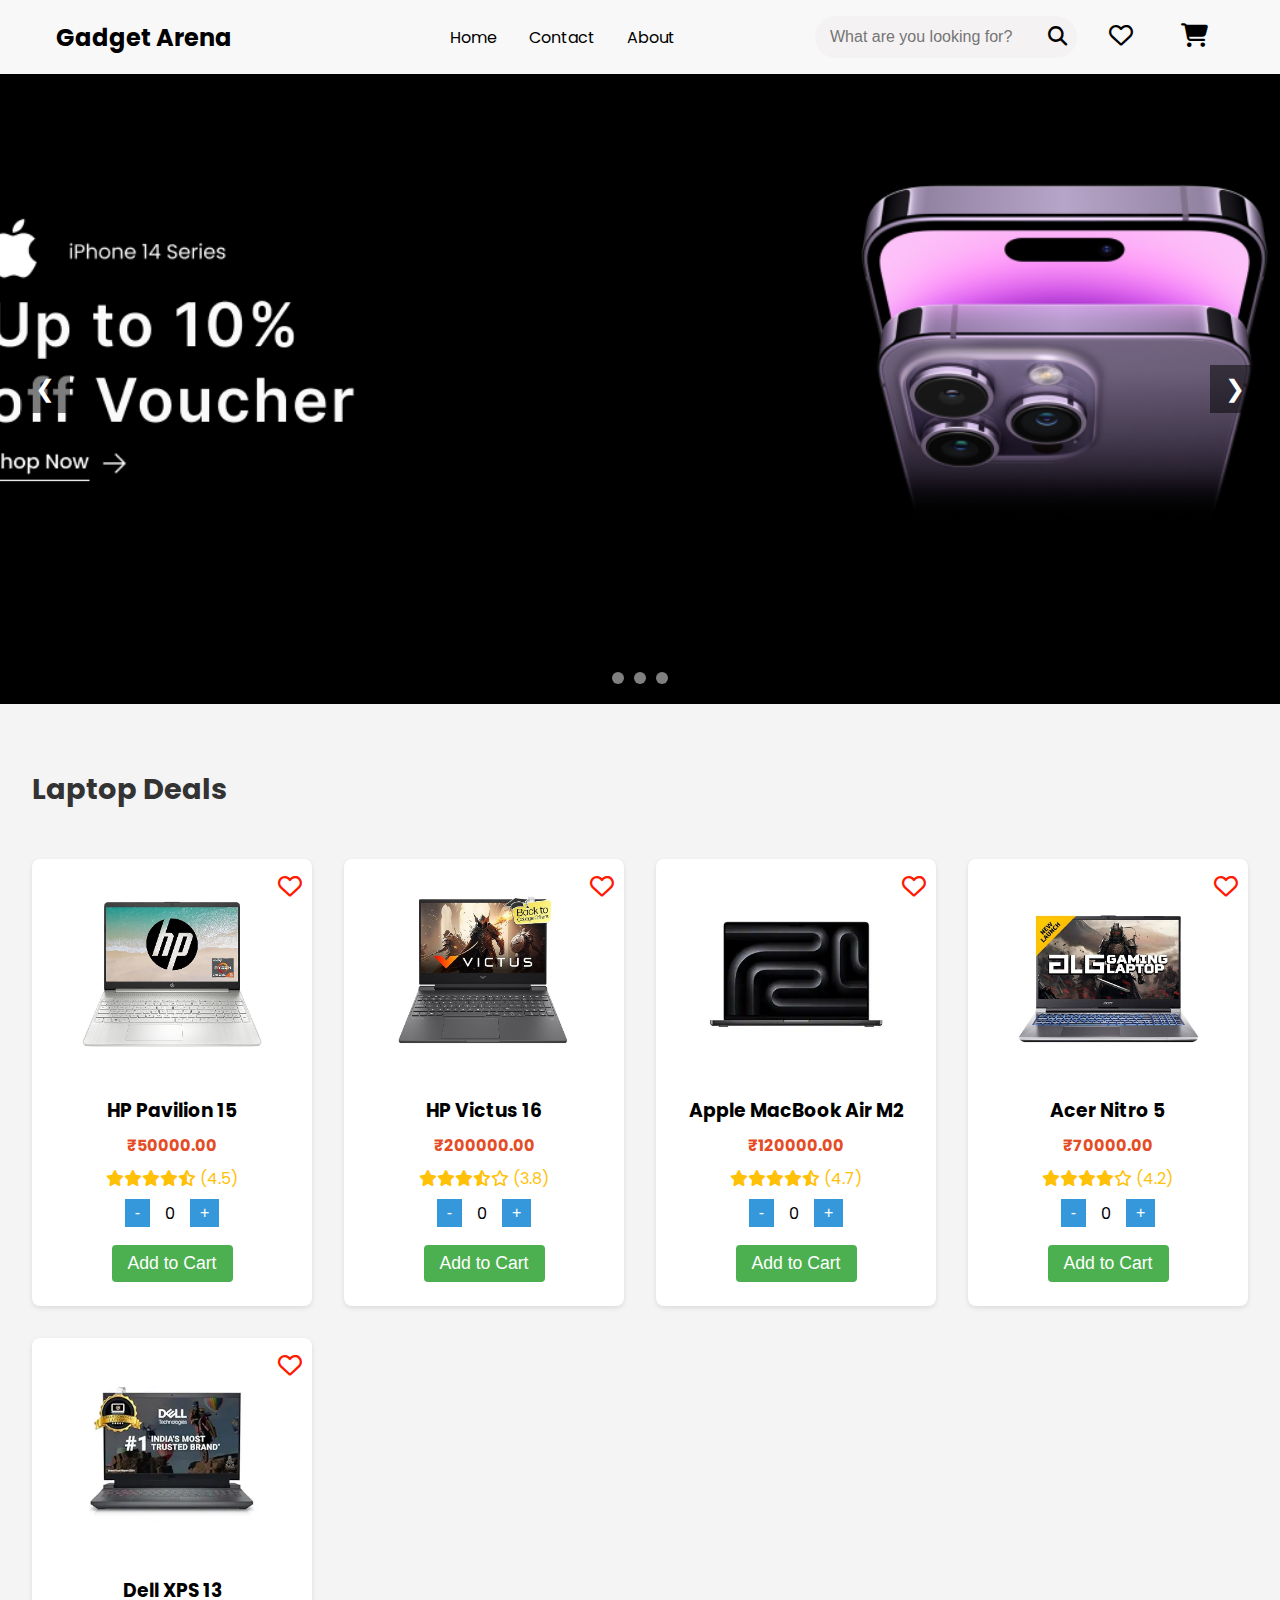
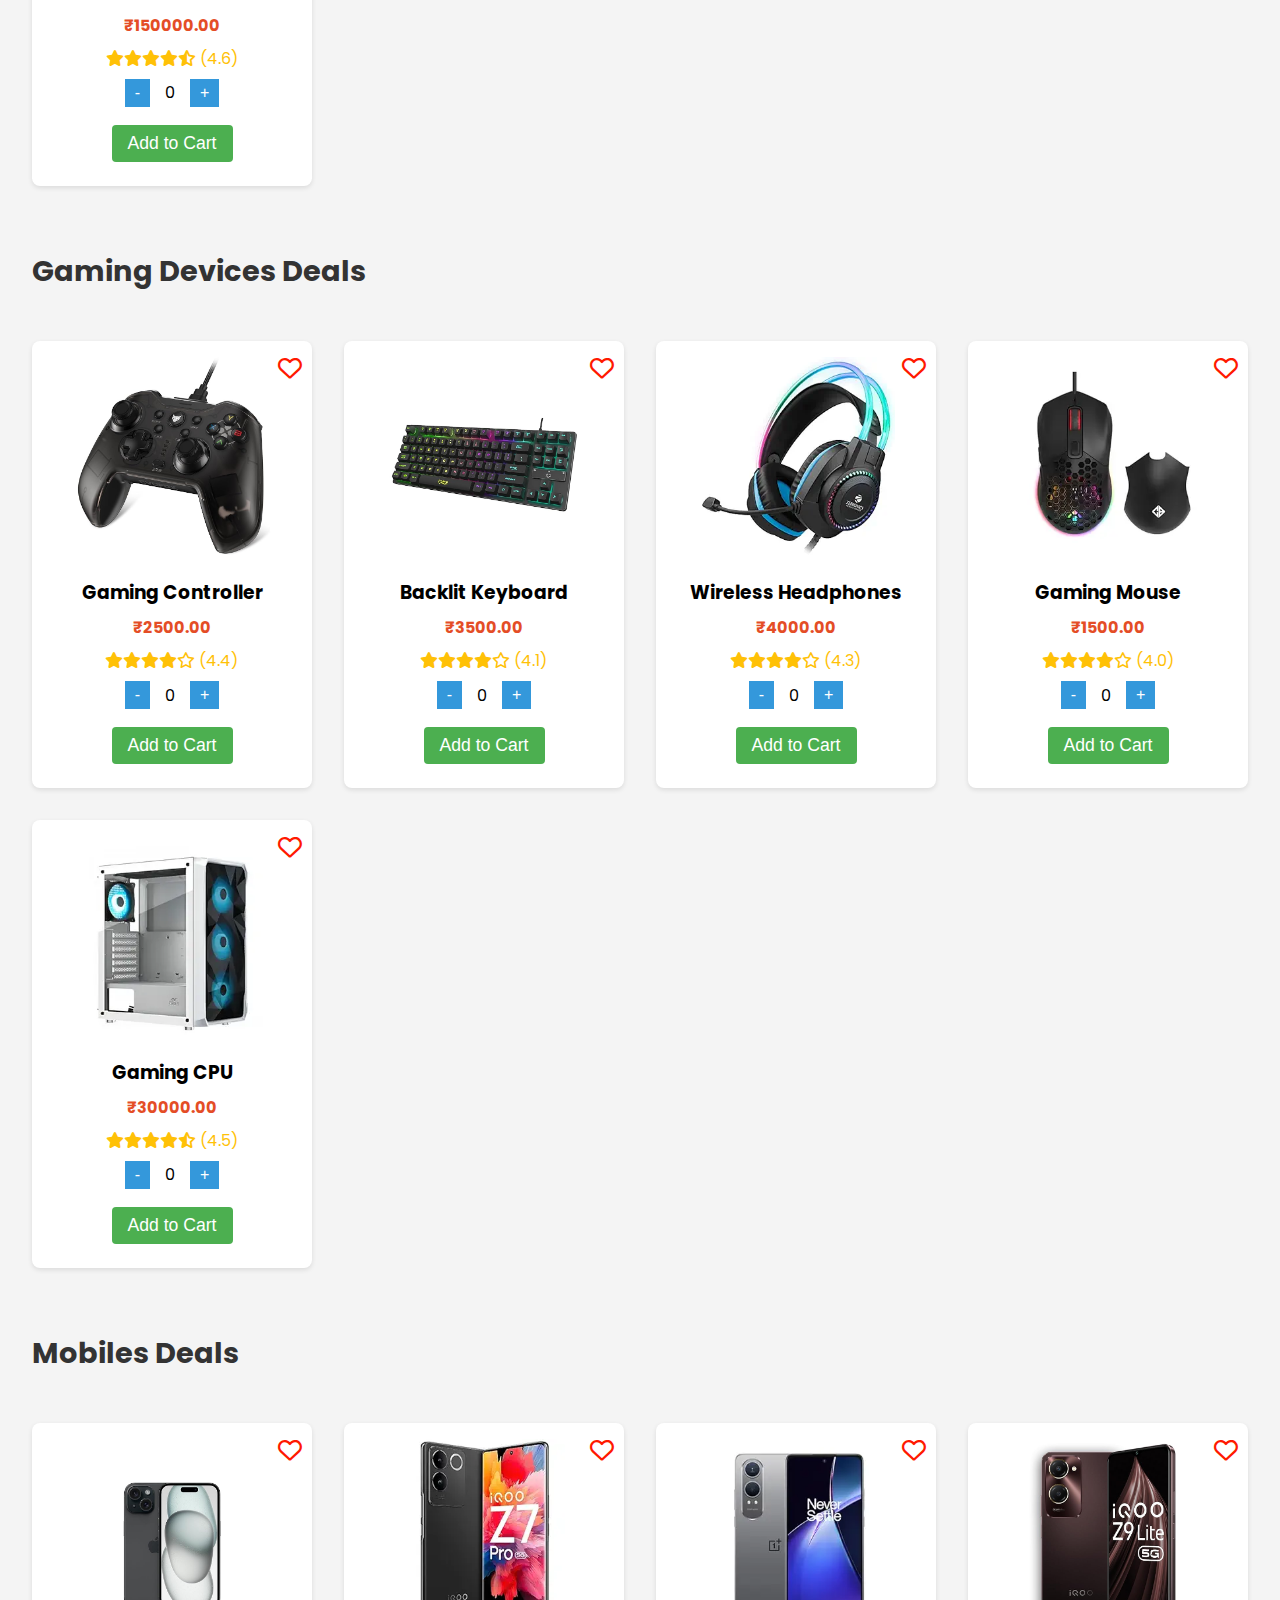
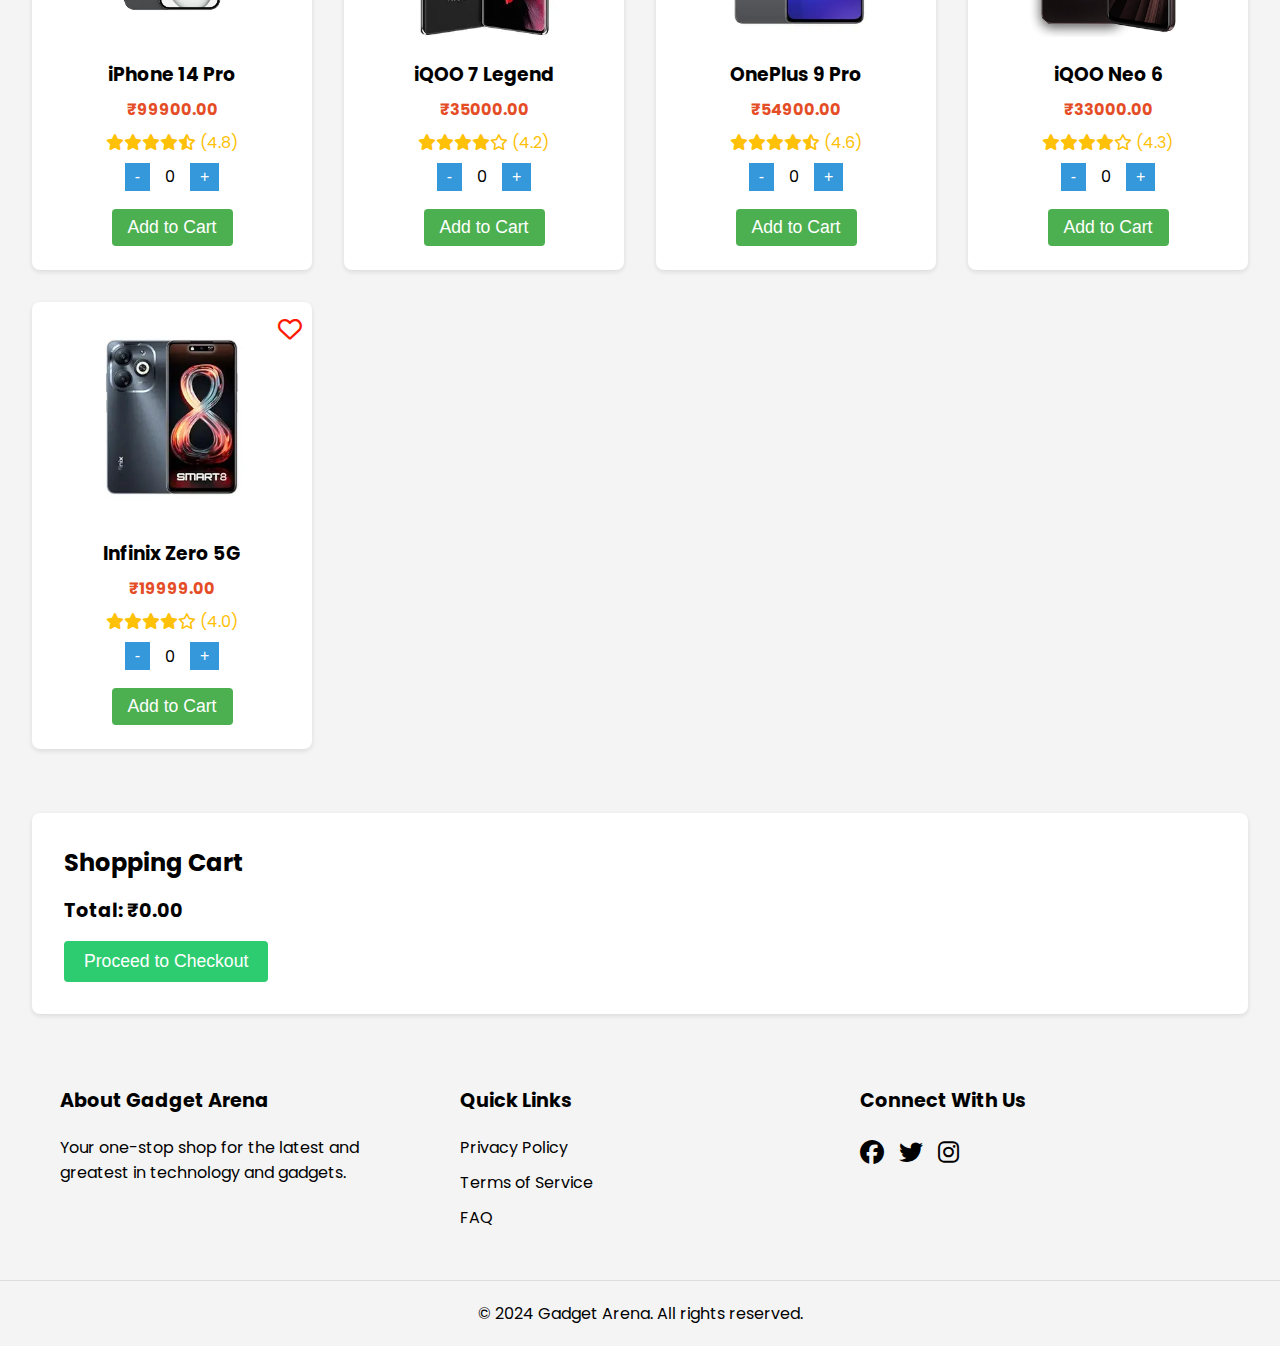
<file: index.html>
<!DOCTYPE html>
<html lang="en">

<head>
    <meta charset="UTF-8">
    <meta name="viewport" content="width=device-width, initial-scale=1.0">
    <link rel="stylesheet" href="https://cdnjs.cloudflare.com/ajax/libs/font-awesome/6.4.0/css/all.min.css">
    <link rel="stylesheet" href="style.css">
    <link rel="shortcut icon" href="favicon.png" type="image/x-icon">
    <title>Gadget Arena</title>
</head>

<body>
    <nav>
        <div class="nav-container">
            <div class="left-section">
                <div class="logo">Gadget Arena</div>
            </div>
            <ul>
                <li>Home</li>
                <li>Contact</li>
                <li>About</li>
            </ul>
            <div class="right-section">
                <form id="search-form">
                    <input type="text" id="search-input" placeholder="What are you looking for?">
                    <button class="btn" type="submit"><i class="fas fa-search"></i></button>
                </form>
                <li>
                        <i class="fa-regular fa-heart"></i>
                    </a>
                </li>
                
                <li>
                    <i class="fa-solid fa-cart-shopping"></i>
                </li>
            </div>
        </div>
    </nav>
    <main>
        <section class="hero-section">
            <div class="hero-slider">
                <div class="hero-slide">
                    <img src="./assets/Frame 560.png" alt="" srcset="">
                </div>

                <div class="hero-slide">
                    <img src="./assets/Frame 600.png" alt="" srcset="">
                </div>

                <div class="hero-slide">
                    <img src="./assets/frame 900.jpg" alt="" srcset="">
                </div>
            </div>
            </div>
            <button class="slider-nav prev" onclick="changeSlide(-1)">❮</button>
            <button class="slider-nav next" onclick="changeSlide(1)">❯</button>
            <div class="slider-dots"></div>
        </section>
    </main>
    <!-- products -->
    <main>
        <div class="product-grid">
            <!-- products card will be inserted here -->


            <!-- <div class="product-card">
                <img src="./assets/product1.jpg" alt="Product 1">
                <h3>Smartphone X</h3>
                <p class="price">$699.99</p>
                <div class="rating">
                    <i class="fas fa-star"></i>
                    <i class="fas fa-star"></i>
                    <i class="fas fa-star"></i>
                    <i class="fas fa-star"></i>
                    <i class="far fa-star"></i>
                    <span>(4.0)</span>
                </div>
                <button class="add-to-cart">Add to Cart</button>
            </div>


        </div> -->

        </div>
        <section class="shopping-cart">
            <h2>Shopping Cart</h2>
            <div id="cart-items"></div>
            <div id="cart-total">Total: ₹0.00</div>
            <button id="checkout-btn">Proceed to Checkout</button>
        </section>
        

        
    </main>
    <footer>
        <div class="footer-content">
            <div class="footer-section">
                <h3>About Gadget Arena</h3>
                <p>Your one-stop shop for the latest and greatest in technology and gadgets.</p>
            </div>
            <div class="footer-section">
                <h3>Quick Links</h3>
                <ul>
                    <li><a href="#privacy">Privacy Policy</a></li>
                    <li><a href="#terms">Terms of Service</a></li>
                    <li><a href="#faq">FAQ</a></li>
                </ul>
            </div>
            <div class="footer-section">
                <h3>Connect With Us</h3>
                <div class="social-icons">
                    <a href="#" class="icon-btn"><i class="fab fa-facebook"></i></a>
                    <a href="#" class="icon-btn"><i class="fab fa-twitter"></i></a>
                    <a href="#" class="icon-btn"><i class="fab fa-instagram"></i></a>
                </div>
            </div>
        </div>
        <div class="footer-bottom">
            <p>&copy; 2024 Gadget Arena. All rights reserved.</p>
        </div>
    </footer>
    <script src="script.js"></script>
    <script src="shopping.js"></script>
</body>

</html>
</file>
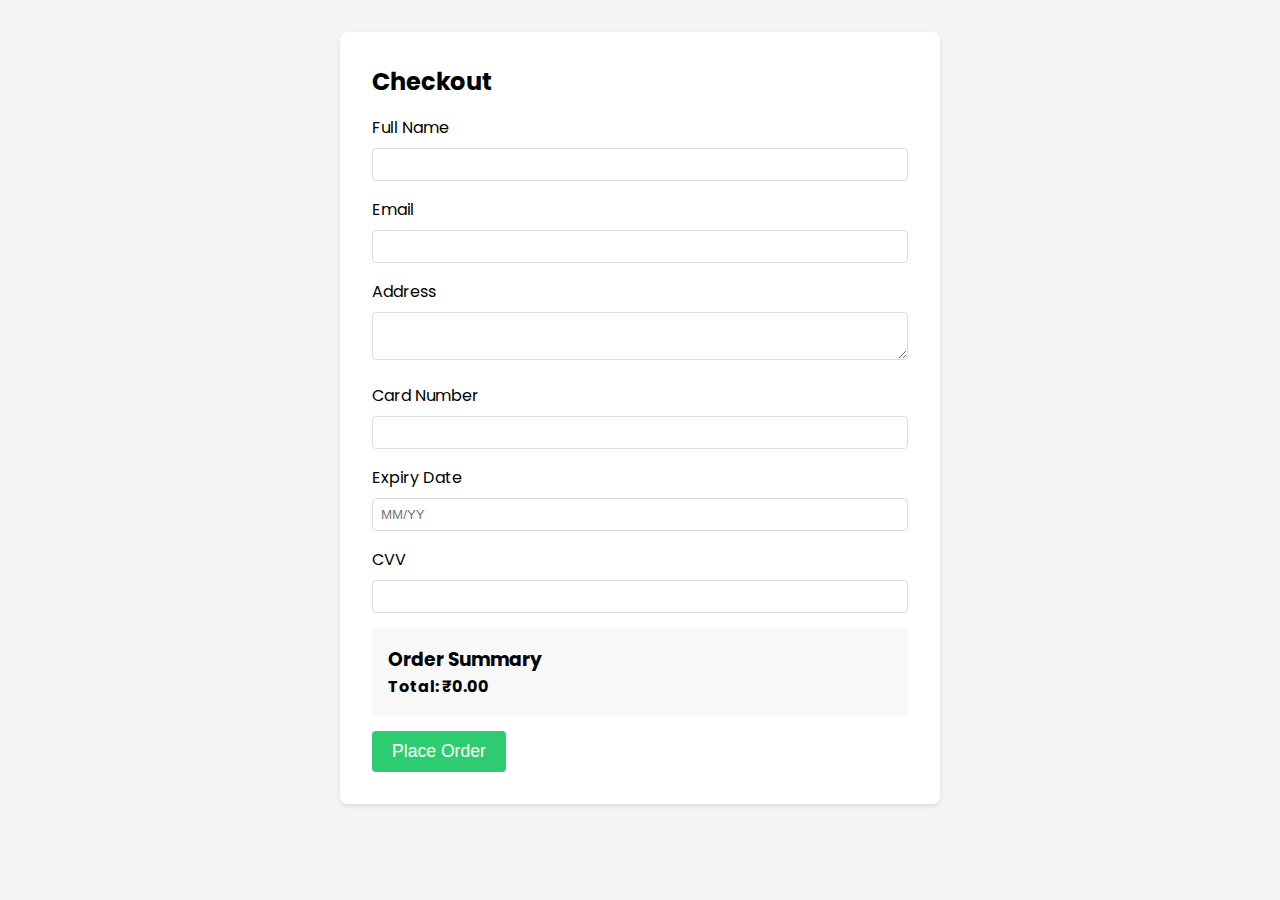
<file: checkout.html>
<!DOCTYPE html>
<html lang="en">
<head>
    <meta charset="UTF-8">
    <meta name="viewport" content="width=device-width, initial-scale=1.0">
    <link rel="shortcut icon" href="favicon.png" type="image/x-icon">
    <title>Checkout - Gadget Arena</title>
    <link rel="stylesheet" href="checkout.css">
</head>
<body>

    <main>
        <section class="checkout-form">
            <h2>Checkout</h2>
            <form id="checkout-form">
                <div class="form-group">
                    <label for="name">Full Name</label>
                    <input type="text" id="name" name="name" required>
                </div>
                <div class="form-group">
                    <label for="email">Email</label>
                    <input type="email" id="email" name="email" required>
                </div>
                <div class="form-group">
                    <label for="address">Address</label>
                    <textarea id="address" name="address" required></textarea>
                </div>
                <div class="form-group">
                    <label for="card-number">Card Number</label>
                    <input type="text" id="card-number" name="card-number" required>
                </div>
                <div class="form-group">
                    <label for="expiry-date">Expiry Date</label>
                    <input type="text" id="expiry-date" name="expiry-date" placeholder="MM/YY" required>
                </div>
                <div class="form-group">
                    <label for="cvv">CVV</label>
                    <input type="text" id="cvv" name="cvv" required>
                </div>
                <div id="order-summary"></div>
                <button type="submit" class="submit-btn">Place Order</button>
            </form>
        </section>
    </main>

    <footer>
        <!-- Footer content -->
    </footer>

    <script src="checkout.js"></script>
</body>
</html>
</file>
<file: style.css>
@import url("https://fonts.googleapis.com/css2?family=Poppins:ital,wght@0,100;0,200;0,300;0,400;0,500;0,600;0,700;0,800;0,900;1,100;1,200;1,300;1,400;1,500;1,600;1,700;1,800;1,900&display=swap");

* {
  margin: 0;
  padding: 0;
  box-sizing: border-box;
}

body {
  font-family: "Poppins", sans-serif;
  background-color: #f4f4f4;
}

nav {
  display: flex;
  justify-content: center;
  align-items: center;
  background-color: #f8f8f8;
}

nav ul {
  display: flex;
  justify-content: center;
  align-items: center;
  list-style: none;
  cursor: pointer;
  margin: 0;
  padding: 0;
  flex: 2;
}

nav li {
  margin: 0 1rem;
  transition: color 0.3s ease;
}

li:hover {
  color: #e74c3c;
}

.fa-heart:hover{
    color: red;
}

i{
    cursor: pointer;
}

nav .logo {
  font-size: 1.5rem;
  font-weight: bold;
}

.nav-container {
  display: flex;
  width: 100%;
  max-width: 1200px; 
  justify-content: space-between;
  align-items: center;
  padding: 1rem;
}

.left-section {
  flex: 1;
}

.right-section {
  display: flex;
  align-items: center;
}

#search-form {
  position: relative;
  display: flex;
  align-items: center;
  width: 100%;
  max-width: 500px;
}

#search-input {
  width: 100%;
  padding: 12px 40px 12px 15px;
  border: none;
  font-size: 16px;
  border-radius: 25px;
  color: black;
  background-color: rgb(244, 242, 242);
  transition: background-color 0.3s ease, box-shadow 0.3s ease;
  outline: none;
}


#search-input:focus {
  background-color: white;
  box-shadow: 0 0 5px rgba(255, 255, 255, 0.5);
}
.btn {
  position: absolute;
  right: 10px;
  background: none;
  border: none;
  font-size: 1.2rem;
  cursor: pointer;
  transition: transform 0.3s ease;
}

.btn:hover {
  transform: scale(1.1);
}

.right-section li {
  list-style: none;
  margin-left: 2rem;
}

.right-section .fa-heart,
.right-section .fa-cart-shopping {
  font-size: 1.5rem;
}

.hero-section {
  width: 100%;
  height: 70vh; 
  overflow: hidden; 
  position: relative; 
}
.hero-img img {
  width: 100%;
  height: 100%;
  object-fit: cover;
}
.hero-slider {
  height: 100%;
  display: flex;
  transition: transform 0.5s ease;
}

.hero-slide {
  flex: 0 0 100%;
  height: 100%;
  position: relative;
}
.hero-slide img {
  width: 100%;
  height: 100%; 
  object-fit: cover;
  display: block; 
}

.slider-nav {
  position: absolute;
  top: 50%;
  transform: translateY(-50%);
  background: rgba(0, 0, 0, 0.5);
  color: white;
  padding: 10px 15px;
  border: none;
  cursor: pointer;
  font-size: 1.5rem;
  transition: background-color 0.3s ease;
}

.slider-nav:hover {
  background: rgba(0, 0, 0, 0.7);
}

.prev {
  left: 20px;
}

.next {
  right: 20px;
}

.slider-dots {
  position: absolute;
  bottom: 20px;
  left: 50%;
  transform: translateX(-50%);
  display: flex;
}

.dot {
  width: 12px;
  height: 12px;
  background-color: rgba(255, 255, 255, 0.5);
  border-radius: 50%;
  margin: 0 5px;
  cursor: pointer;
  transition: background-color 0.3s ease;
}

.dot.active {
  background-color: white;
}

/* Product Card */

.product-title{
    font-size: 1.5rem;
    margin: 1rem 2rem;
    font-weight: bold;
}
.product-grid {
    display: grid;
    grid-template-columns: repeat(auto-fill, minmax(250px, 1fr));
    gap: 2rem;
    padding: 2rem;
}

.product-card {
    background-color: white;
    border-radius: 8px;
    box-shadow: 0 2px 5px rgba(0, 0, 0, 0.1);
    padding: 1rem;
    text-align: center;
    transition: transform 0.3s ease-in-out;
}

.product-card:hover {
    transform: translateY(-5px);
}

.product-card img {
    max-width: 80%;
    height: auto;
}

.product-card h3 {
    margin: 1rem 0 0.5rem;
}

.price {
    font-weight: bold;
    color: #e44d26;
}

.rating {
    color: #ffc107;
    margin: 0.5rem 0;
}

.add-to-cart {
    background-color: #4CAF50;
    color: white;
    border: none;
    margin: 0.5rem 0;
    padding: 0.5rem 1rem;
    border-radius: 4px;
    font-size: 1.1rem;
    cursor: pointer;
    transition: background-color 0.3s ease;
}

.add-to-cart:hover {
    background-color: #45a049;
}

.category-title {
    grid-column: 1 / -1;
    margin-top: 2rem;
    margin-bottom: 1rem;
    font-size: 1.8rem;
    color: #333;
}

.product-card {
    position: relative;
}

.like-button {
    position: absolute;
    top: 10px;
    right: 10px;
    font-size: 1.5rem;
    cursor: pointer;
    color: #ff1900;
}

.cart-controls {
    display: flex;
    justify-content: center;
    align-items: center;
    margin-bottom: 10px;
}

.cart-controls button {
    background-color: #3498db;
    color: white;
    border: none;
    padding: 5px 10px;
    margin: 0 5px;
    cursor: pointer;
    font-size: 1rem;
}

.cart-controls .quantity {
    font-size: 1rem;
    margin: 0 10px;
}

/* cart */
.shopping-cart {
    background-color: white;
    border-radius: 8px;
    box-shadow: 0 2px 5px rgba(0, 0, 0, 0.1);
    padding: 2rem;
    margin: 2rem;
}

.shopping-cart h2 {
    margin-bottom: 1rem;
}

.cart-item {
    display: flex;
    justify-content: space-between;
    align-items: center;
    padding: 1rem 0;
    border-bottom: 1px solid #eee;
    font-weight: bold;
}

.cart-item-controls {
    display: flex;
    align-items: center;
}

.cart-item-controls button,
.cart-item button {
    background-color: #3498db;
    color: white;
    border: none;
    padding: 8px 16px; 
    margin: 0 10px;
    cursor: pointer;
    font-size: 1rem;
    border-radius: 4px; 
    transition: background-color 0.3s ease; 
}


.cart-item button {
    font-weight: bold;
    background-color: #e74c3c;
    font-size: 0.9rem;
}
#cart-total {
    font-weight: bold;
    margin-top: 1rem;
    font-size: 1.2rem;
}

#checkout-btn {
    background-color: #2ecc71;
    color: white;
    border: none;
    padding: 10px 20px;
    margin-top: 1rem;
    cursor: pointer;
    font-size: 1.1rem;
    border-radius: 4px;
}

#checkout-btn:hover {
    background-color: #27ae60;
}





/* Footer */
footer {
  background-color: var(--nav-bg);
  color: var(--text-color);
  padding: 40px 0 20px;
}

.footer-content {
  max-width: 1200px;
  margin: 0 auto;
  display: flex;
  justify-content: space-between;
  flex-wrap: wrap;
}

.footer-section {
  flex: 1;
  margin: 0 20px;
  min-width: 200px;
}

.footer-section h3 {
  margin-bottom: 20px;
  font-size: 1.2rem;
}

.footer-section ul {
  list-style: none;
}

.footer-section ul li {
  margin-bottom: 10px;
}

.footer-section a {
  color: var(--text-color);
  text-decoration: none;
  transition: color 0.3s ease;
}

.footer-section a:hover {
  color: var(--primary-color);
}

.social-icons {
  display: flex;
}

.social-icons .icon-btn {
  font-size: 1.5rem;
  margin-right: 15px;
}

.footer-bottom {
  text-align: center;
  margin-top: 40px;
  padding-top: 20px;
  border-top: 1px solid #ddd;
}


@media screen and (min-width: 768px) {
    .nav-container {
      flex-wrap: nowrap;
    }
  
    nav ul {
      display: flex;
    }
  
    .hamburger {
      display: none;
    }
  
    #search-form {
      margin-top: 0;
    }
  
    .hero-section {
      height: 70vh;
    }
  
    .footer-content {
      flex-direction: row;
      justify-content: space-between;
    }
  }
</file>
<file: checkout.css>
@import url("https://fonts.googleapis.com/css2?family=Poppins:ital,wght@0,100;0,200;0,300;0,400;0,500;0,600;0,700;0,800;0,900;1,100;1,200;1,300;1,400;1,500;1,600;1,700;1,800;1,900&display=swap");

* {
  margin: 0;
  padding: 0;
  box-sizing: border-box;
}

body {
  font-family: "Poppins", sans-serif;
  background-color: #f4f4f4;
}

.checkout-form {
    max-width: 600px;
    margin: 2rem auto;
    padding: 2rem;
    background-color: white;
    border-radius: 8px;
    box-shadow: 0 2px 5px rgba(0, 0, 0, 0.1);
}

.checkout-form h2 {
    margin-bottom: 1rem;
}

.form-group {
    margin-bottom: 1rem;
}

.form-group label {
    display: block;
    margin-bottom: 0.5rem;
}

.form-group input,
.form-group textarea {
    width: 100%;
    padding: 0.5rem;
    border: 1px solid #ddd;
    border-radius: 4px;
}

.submit-btn {
    background-color: #2ecc71;
    color: white;
    border: none;
    padding: 10px 20px;
    margin-top: 1rem;
    cursor: pointer;
    font-size: 1.1rem;
    border-radius: 4px;
}

.submit-btn:hover {
    background-color: #27ae60;
}

#order-summary {
    margin-top: 1rem;
    padding: 1rem;
    background-color: #f8f8f8;
    border-radius: 4px;
}
</file>
